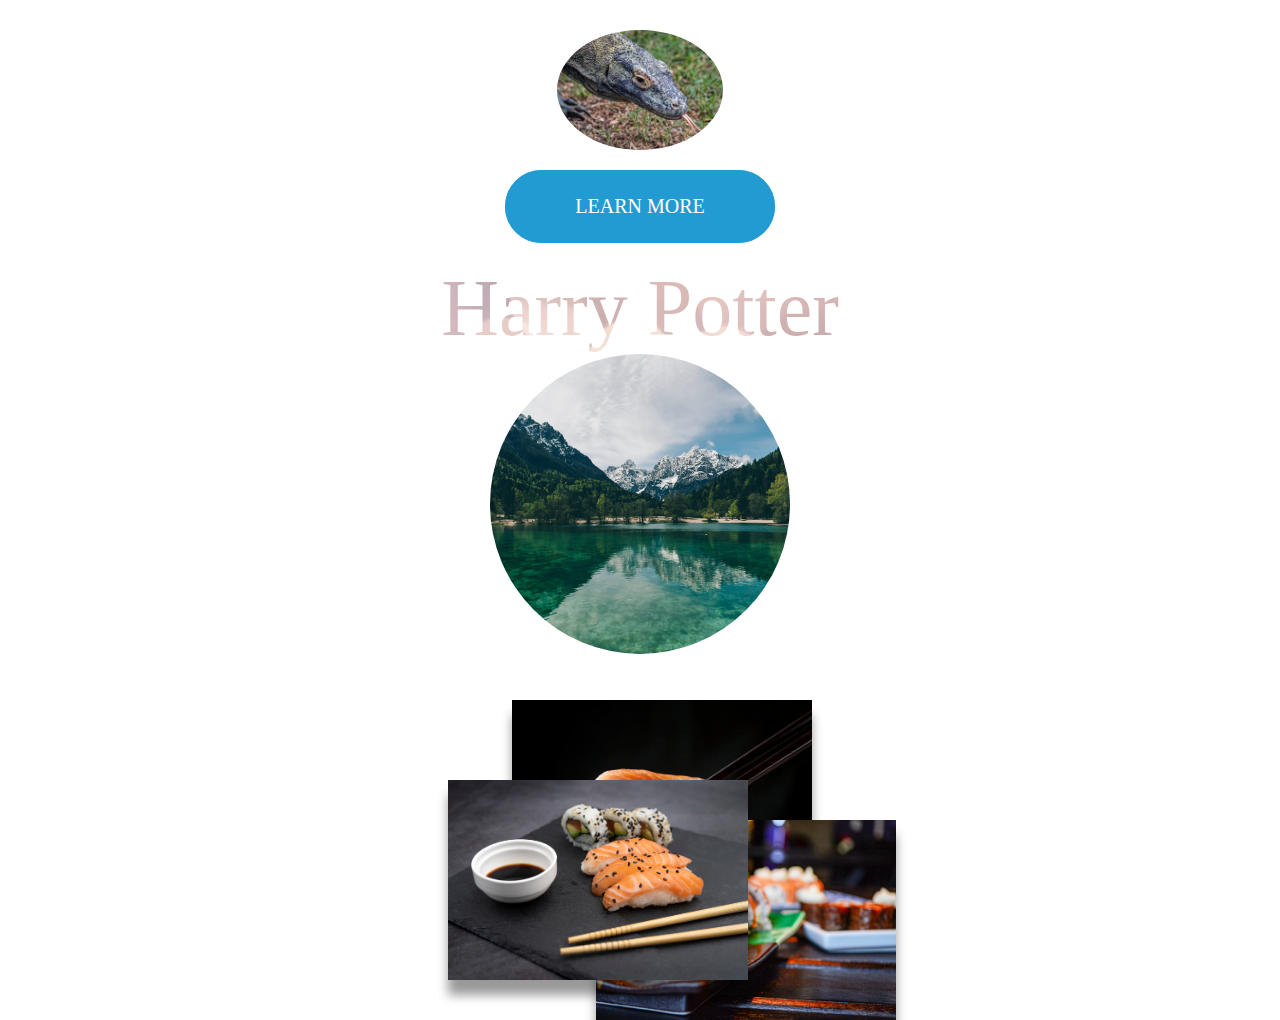
<file: index.html>
<html lang="en">

<head>
    <meta charset="UTF-8">
    <meta name="viewport" content="width-device-width, initial-scale=1.0">
    <link rel="stylesheet" href="style.css">
    <title>Hover Effects</title>
</head>

<body>
    <div class="container">
        <img src="media/komodo.png" alt="komodo dragon picture" class="komodo">
        <a href="#" class="btn btn-blue">Learn More</a>
        <div class="text-effect">Harry Potter</div>
        <div class="sushi-parent">
            <div class="sushi-gallery">
                <img src="media/sushi-photo-1.png" alt="sushi photo" class="sushi-photo sushi-photo-1">
                <img src="media/sushi-photo-2.png" alt="sushi photo" class="sushi-photo sushi-photo-2">
                <img src="media/sushi-photo-3.png" alt="sushi photo" class="sushi-photo sushi-photo-3">
                <div class="discover">
                    <img src="media/lake.png" alt="lake picture" class="discover-picture">
                    <h1 class=discover-header>Carpe Diem</h1>
                </div>
            </div>
        </div>
    </div>
</body>

</html>
</file>
<file: style.css>
html,
body {
  font-size: 62.5%;
  padding: 0;
  margin: 0;
  -webkit-box-sizing: border-box;
          box-sizing: border-box;
}

html,
body {
  font-size: 62.5%;
  padding: 0;
  margin: 0;
  -webkit-box-sizing: border-box;
          box-sizing: border-box;
}

.text-effect {
  background-image: url("../media/sparkle.png");
  background-position: center;
  color: transparent;
  font-size: 8rem;
  -webkit-background-clip: text;
  -webkit-transform: all 0.3s;
          transform: all 0.3s;
}

.text-effect:hover {
  -webkit-transform: skewY(-15deg);
          transform: skewY(-15deg);
  letter-spacing: 2rem;
}

html,
body {
  font-size: 62.5%;
  padding: 0;
  margin: 0;
  -webkit-box-sizing: border-box;
          box-sizing: border-box;
}

.komodo {
  height: 12rem;
  -webkit-transition: all 0.3s;
  transition: all 0.3s;
  border-radius: 50%;
}

.komodo:hover {
  border-radius: 0;
  -webkit-filter: sepia(100%);
          filter: sepia(100%);
  -webkit-transform: scale(1.3);
          transform: scale(1.3);
}

html,
body {
  font-size: 62.5%;
  padding: 0;
  margin: 0;
  -webkit-box-sizing: border-box;
          box-sizing: border-box;
}

.btn,
.btn:link,
.btn:visited {
  text-transform: uppercase;
  text-decoration: none;
  padding: 2.5rem 7rem;
  background-color: #229bd3;
  margin: 2rem auto;
  font-size: 2rem;
  border-radius: 10rem;
  -webkit-transition: all 0.3s;
  transition: all 0.3s;
  position: relative;
}

.btn-blue {
  background-color: #229bd3;
  color: #fff;
}

.btn-blue:after {
  background-color: #229bd3;
  color: #fff;
}

.btn:hover {
  -webkit-transform: translateY(-2px);
          transform: translateY(-2px);
  -webkit-box-shadow: 0 10px 0.5rem rgba(0, 0, 0, 0.6);
          box-shadow: 0 10px 0.5rem rgba(0, 0, 0, 0.6);
}

.btn::after {
  content: "";
  display: inline-block;
  height: 100%;
  width: 100%;
  border-radius: 10rem;
  position: absolute;
  top: 0;
  left: 0;
  z-index: -1;
  -webkit-transition: all 0.3s;
  transition: all 0.3s;
}

.btn:hover:after {
  -webkit-transform: scaleX(1.5) scaleY(1.6);
          transform: scaleX(1.5) scaleY(1.6);
  opacity: 0;
}

.btn:active {
  -webkit-transform: translateY(-1px);
          transform: translateY(-1px);
  -webkit-transform: scaleX(1.5) scaleY(1.6);
          transform: scaleX(1.5) scaleY(1.6);
  -webkit-box-shadow: 0 0.5rem 1rem rgba(0, 0, 0, 0.2);
          box-shadow: 0 0.5rem 1rem rgba(0, 0, 0, 0.2);
}

html,
body {
  font-size: 62.5%;
  padding: 0;
  margin: 0;
  -webkit-box-sizing: border-box;
          box-sizing: border-box;
}

.sushi-parent {
  width: 60rem;
  height: 40rem;
}

sushi-gallery {
  margin: 3rem;
  position: relative;
}

.sushi-photo {
  position: absolute;
  height: 20rem;
  -webkit-box-shadow: 0 1.5rem 1rem rgba(0, 0, 0, 0.4);
          box-shadow: 0 1.5rem 1rem rgba(0, 0, 0, 0.4);
  outline-offset: 1rem;
  -webkit-transition: all 0.3s;
  transition: all 0.3s;
}

.sushi-photo:hover {
  -webkit-transform: scale(1.3);
          transform: scale(1.3);
  -webkit-box-shadow: 0 3rem 1rem rgba(0, 0, 0, 0.4);
          box-shadow: 0 3rem 1rem rgba(0, 0, 0, 0.4);
  outline: 1rem solid #e40f0f;
  z-index: 2;
}

.icecrsushi-gallery:hover .sushi-photo:not(:hover) {
  -webkit-transform: scale(0.8);
          transform: scale(0.8);
  opacity: 0.3;
}

.sushi-photo-1 {
  top: 70rem;
  left: 40%;
}

.sushi-photo-2 {
  top: 82rem;
  right: 30%;
}

.sushi-photo-3 {
  top: 78rem;
  left: 35%;
}

html,
body {
  font-size: 62.5%;
  padding: 0;
  margin: 0;
  -webkit-box-sizing: border-box;
          box-sizing: border-box;
}

.discover {
  height: 30rem;
  position: relative;
}

.discover-picture {
  height: 30rem;
  -webkit-clip-path: circle();
          clip-path: circle();
  -webkit-transition: all 0.3s;
  transition: all 0.3s;
}

.discover-header {
  font-size: 3rem;
  opacity: 1;
  color: #fff;
  position: absolute;
  top: 100%;
  left: 50%;
  -webkit-transform: translate(-50%, -50%);
          transform: translate(-50%, -50%);
  -webkit-transition: all 0.3s;
  transition: all 0.3s;
  text-transform: uppercase;
}

.discover:hover .discover-picture {
  -webkit-filter: sepia(90%);
          filter: sepia(90%);
}

.discover:hover .discover-header {
  opacity: 1;
  top: 50%;
}

.container {
  width: 80vw;
  margin: 2rem auto;
  display: -webkit-box;
  display: -ms-flexbox;
  display: flex;
  -webkit-box-orient: vertical;
  -webkit-box-direction: normal;
      -ms-flex-direction: column;
          flex-direction: column;
  -ms-flex-pack: distribute;
      justify-content: space-around;
  padding: 1rem;
  font-size: 1.5rem;
  -webkit-box-align: center;
      -ms-flex-align: center;
          align-items: center;
  text-align: center;
}
/*# sourceMappingURL=style.css.map */
</file>
